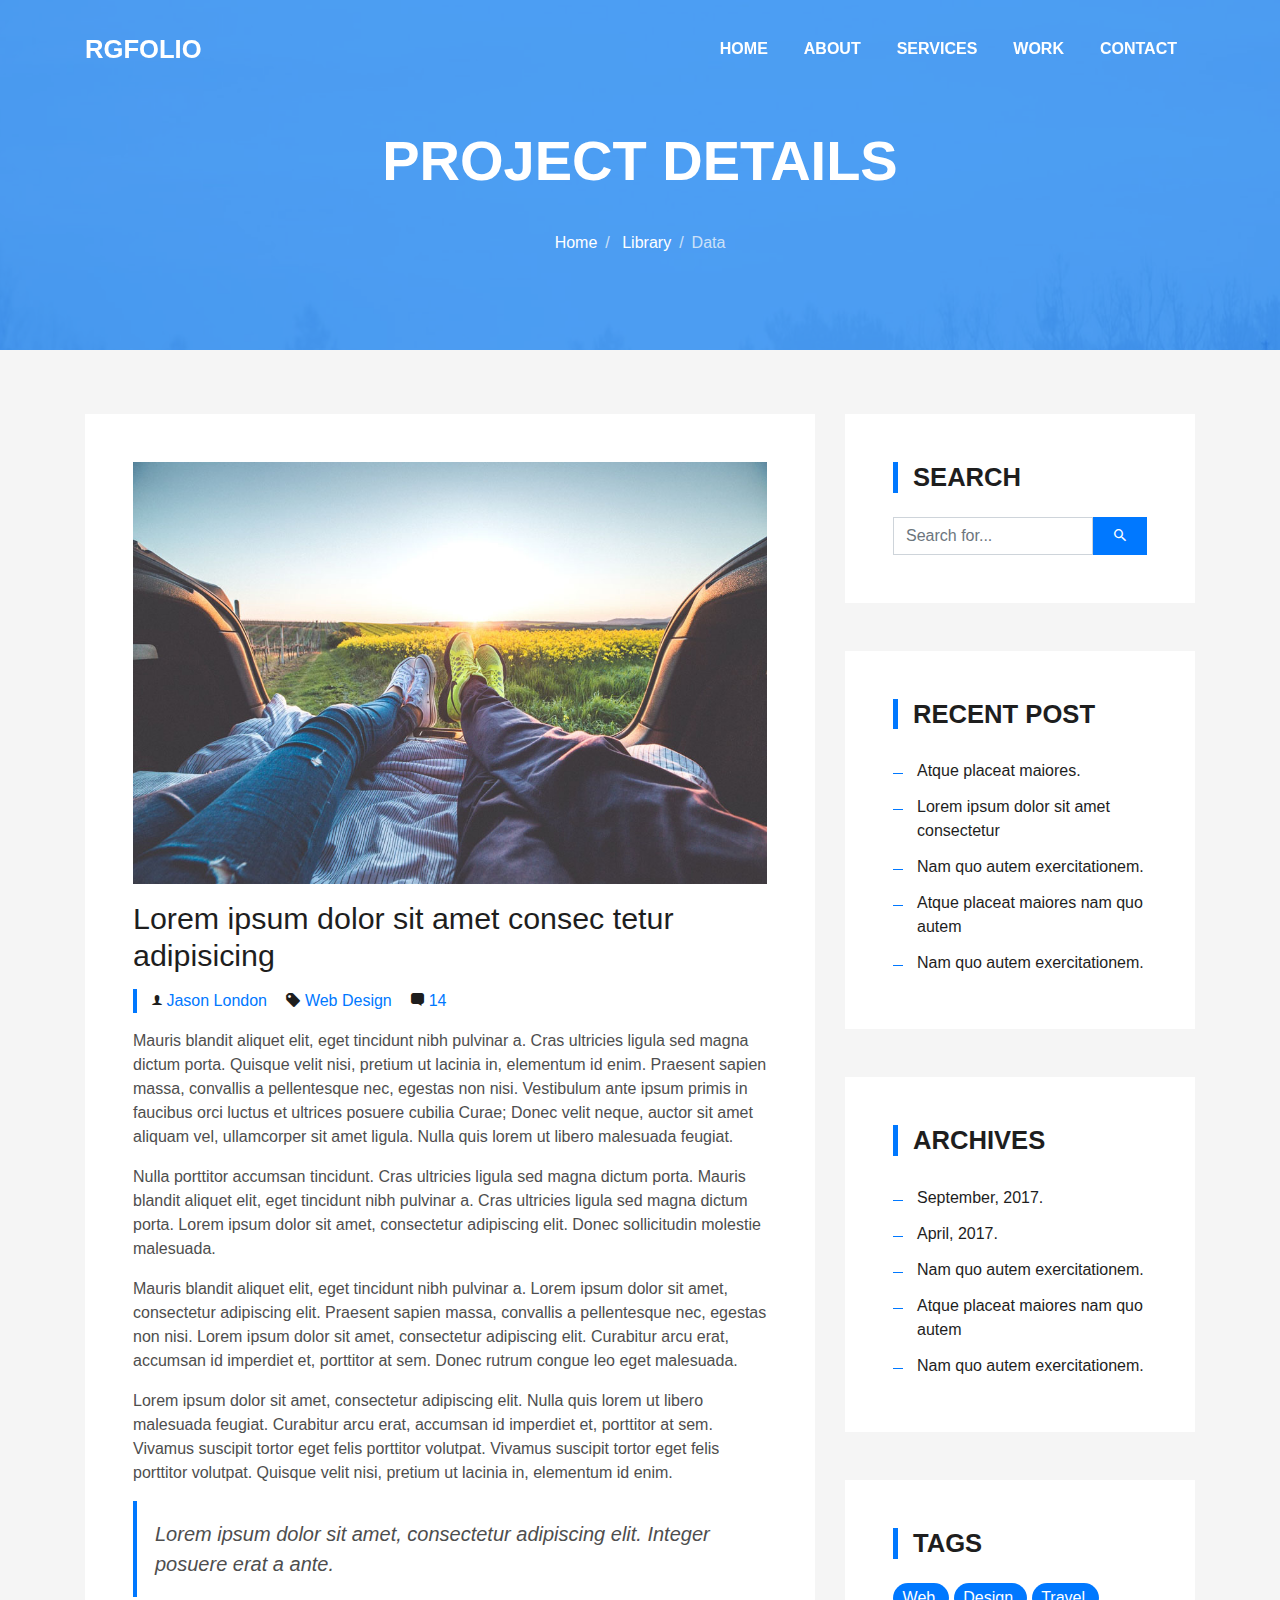
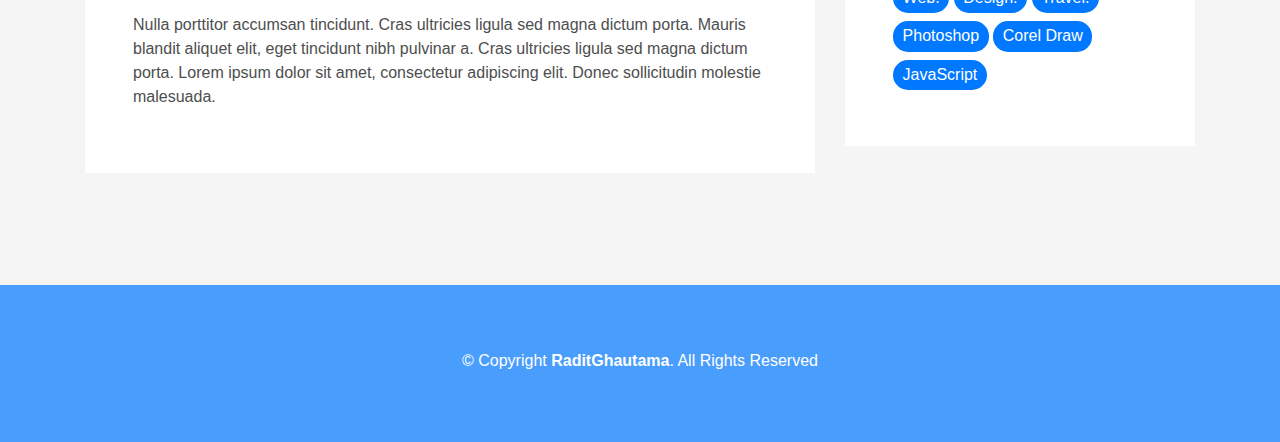
<file: blog-single.html>
<!DOCTYPE html>
<html lang="en">
<head>
  <meta charset="utf-8">
  <title>DevFolio Bootstrap Template</title>
  <meta content="width=device-width, initial-scale=1.0" name="viewport">
  <meta content="" name="keywords">
  <meta content="" name="description">

  <!-- Favicons -->
  <link href="img/favicon.png" rel="icon">
  <link href="img/apple-touch-icon.png" rel="apple-touch-icon">

  <!-- Bootstrap CSS File -->
  <link href="lib/bootstrap/css/bootstrap.min.css" rel="stylesheet">

  <!-- Libraries CSS Files -->
  <link href="lib/font-awesome/css/font-awesome.min.css" rel="stylesheet">
  <link href="lib/animate/animate.min.css" rel="stylesheet">
  <link href="lib/ionicons/css/ionicons.min.css" rel="stylesheet">
  <link href="lib/owlcarousel/assets/owl.carousel.min.css" rel="stylesheet">
  <link href="lib/lightbox/css/lightbox.min.css" rel="stylesheet">

  <!-- Main Stylesheet File -->
  <link href="css/style.css" rel="stylesheet">

  <!-- =======================================================
    Theme Name: DevFolio
    Theme URL: https://bootstrapmade.com/devfolio-bootstrap-portfolio-html-template/
    Author: BootstrapMade.com
    License: https://bootstrapmade.com/license/
  ======================================================= -->
</head>

<body>
  <!--/ Nav Star /-->
  <nav class="navbar navbar-b navbar-trans navbar-expand-md fixed-top" id="mainNav">
    <div class="container">
      <a class="navbar-brand js-scroll" href="#page-top">RGFOLIO</a>
      <button class="navbar-toggler collapsed" type="button" data-toggle="collapse" data-target="#navbarDefault"
        aria-controls="navbarDefault" aria-expanded="false" aria-label="Toggle navigation">
        <span></span>
        <span></span>
        <span></span>
      </button>
      <div class="navbar-collapse collapse justify-content-end" id="navbarDefault">
        <ul class="navbar-nav">
          <li class="nav-item">
            <a class="nav-link js-scroll" href="index.html">Home</a>
          </li>
          <li class="nav-item">
            <a class="nav-link js-scroll" href="#">About</a>
          </li>
          <li class="nav-item">
            <a class="nav-link js-scroll" href="#">Services</a>
          </li>
          <li class="nav-item">
            <a class="nav-link js-scroll" href="#">Work</a>
          </li>
          <li class="nav-item">
            <a class="nav-link js-scroll" href="#">Contact</a>
          </li>
        </ul>
      </div>
    </div>
  </nav>
  <!--/ Nav End /-->

  <!--/ Intro Skew Star /-->
  <div class="intro intro-single route bg-image" style="background-image: url(img/overlay-bg.jpg)">
    <div class="overlay-mf"></div>
    <div class="intro-content display-table">
      <div class="table-cell">
        <div class="container">
          <h2 class="intro-title mb-4">Project Details</h2>
          <ol class="breadcrumb d-flex justify-content-center">
            <li class="breadcrumb-item">
              <a href="#">Home</a>
            </li>
            <li class="breadcrumb-item">
              <a href="#">Library</a>
            </li>
            <li class="breadcrumb-item active">Data</li>
          </ol>
        </div>
      </div>
    </div>
  </div>
  <!--/ Intro Skew End /-->

  <!--/ Section Blog-Single Star /-->
  <section class="blog-wrapper sect-pt4" id="blog">
    <div class="container">
      <div class="row">
        <div class="col-md-8">
          <div class="post-box">
            <div class="post-thumb">
              <img src="img/post-1.jpg" class="img-fluid" alt="">
            </div>
            <div class="post-meta">
              <h1 class="article-title">Lorem ipsum dolor sit amet consec tetur adipisicing</h1>
              <ul>
                <li>
                  <span class="ion-ios-person"></span>
                  <a href="#">Jason London</a>
                </li>
                <li>
                  <span class="ion-pricetag"></span>
                  <a href="#">Web Design</a>
                </li>
                <li>
                  <span class="ion-chatbox"></span>
                  <a href="#">14</a>
                </li>
              </ul>
            </div>
            <div class="article-content">
              <p>
                Mauris blandit aliquet elit, eget tincidunt nibh pulvinar a. Cras ultricies ligula sed magna dictum
                porta. Quisque velit
                nisi, pretium ut lacinia in, elementum id enim. Praesent sapien massa, convallis a pellentesque
                nec, egestas non nisi. Vestibulum ante ipsum primis in faucibus orci luctus et ultrices posuere
                cubilia Curae; Donec velit neque, auctor sit amet aliquam vel, ullamcorper sit amet ligula.
                Nulla quis lorem ut libero malesuada feugiat.
              </p>
              <p>
                Nulla porttitor accumsan tincidunt. Cras ultricies ligula sed magna dictum porta. Mauris blandit
                aliquet elit, eget tincidunt
                nibh pulvinar a. Cras ultricies ligula sed magna dictum porta. Lorem ipsum dolor sit amet,
                consectetur adipiscing elit. Donec sollicitudin molestie malesuada.
              </p>
              <p>
                Mauris blandit aliquet elit, eget tincidunt nibh pulvinar a. Lorem ipsum dolor sit amet, consectetur
                adipiscing elit. Praesent
                sapien massa, convallis a pellentesque nec, egestas non nisi. Lorem ipsum dolor sit amet,
                consectetur adipiscing elit. Curabitur arcu erat, accumsan id imperdiet et, porttitor at
                sem. Donec rutrum congue leo eget malesuada.
              </p>
              <p>
                Lorem ipsum dolor sit amet, consectetur adipiscing elit. Nulla quis lorem ut libero malesuada feugiat.
                Curabitur arcu erat,
                accumsan id imperdiet et, porttitor at sem. Vivamus suscipit tortor eget felis porttitor
                volutpat. Vivamus suscipit tortor eget felis porttitor volutpat. Quisque velit nisi, pretium
                ut lacinia in, elementum id enim.
              </p>
              <blockquote class="blockquote">
                <p class="mb-0">Lorem ipsum dolor sit amet, consectetur adipiscing elit. Integer posuere erat a ante.</p>
              </blockquote>
              <p>
                Nulla porttitor accumsan tincidunt. Cras ultricies ligula sed magna dictum porta. Mauris blandit
                aliquet elit, eget tincidunt
                nibh pulvinar a. Cras ultricies ligula sed magna dictum porta. Lorem ipsum dolor sit amet,
                consectetur adipiscing elit. Donec sollicitudin molestie malesuada.
              </p>
            </div>
          </div>
          
          
        </div>
        <div class="col-md-4">
          <div class="widget-sidebar sidebar-search">
            <h5 class="sidebar-title">Search</h5>
            <div class="sidebar-content">
              <form>
                <div class="input-group">
                  <input type="text" class="form-control" placeholder="Search for..." aria-label="Search for...">
                  <span class="input-group-btn">
                    <button class="btn btn-secondary btn-search" type="button">
                      <span class="ion-android-search"></span>
                    </button>
                  </span>
                </div>
              </form>
            </div>
          </div>
          <div class="widget-sidebar">
            <h5 class="sidebar-title">Recent Post</h5>
            <div class="sidebar-content">
              <ul class="list-sidebar">
                <li>
                  <a href="#">Atque placeat maiores.</a>
                </li>
                <li>
                  <a href="#">Lorem ipsum dolor sit amet consectetur</a>
                </li>
                <li>
                  <a href="#">Nam quo autem exercitationem.</a>
                </li>
                <li>
                  <a href="#">Atque placeat maiores nam quo autem</a>
                </li>
                <li>
                  <a href="#">Nam quo autem exercitationem.</a>
                </li>
              </ul>
            </div>
          </div>
          <div class="widget-sidebar">
            <h5 class="sidebar-title">Archives</h5>
            <div class="sidebar-content">
              <ul class="list-sidebar">
                <li>
                  <a href="#">September, 2017.</a>
                </li>
                <li>
                  <a href="#">April, 2017.</a>
                </li>
                <li>
                  <a href="#">Nam quo autem exercitationem.</a>
                </li>
                <li>
                  <a href="#">Atque placeat maiores nam quo autem</a>
                </li>
                <li>
                  <a href="#">Nam quo autem exercitationem.</a>
                </li>
              </ul>
            </div>
          </div>
          <div class="widget-sidebar widget-tags">
            <h5 class="sidebar-title">Tags</h5>
            <div class="sidebar-content">
              <ul>
                <li>
                  <a href="#">Web.</a>
                </li>
                <li>
                  <a href="#">Design.</a>
                </li>
                <li>
                  <a href="#">Travel.</a>
                </li>
                <li>
                  <a href="#">Photoshop</a>
                </li>
                <li>
                  <a href="#">Corel Draw</a>
                </li>
                <li>
                  <a href="#">JavaScript</a>
                </li>
              </ul>
            </div>
          </div>
        </div>
      </div>
    </div>
  </section>
  <!--/ Section Blog-Single End /-->

  <!--/ Section Contact-Footer Star /-->
  <section class="paralax-mf footer-paralax bg-image sect-mt4 route" style="background-image: url(img/overlay-bg.jpg)">
    <div class="overlay-mf"></div>
    <footer>
      <div class="container">
        <div class="row">
          <div class="col-sm-12">
            <div class="copyright-box">
              <p class="copyright">&copy; Copyright <strong>RaditGhautama</strong>. All Rights Reserved</p>
            </div>
          </div>
        </div>
      </div>
    </footer>
  </section>
  <!--/ Section Contact-footer End /-->

  <a href="#" class="back-to-top"><i class="fa fa-chevron-up"></i></a>
  <div id="preloader"></div>

  <!-- JavaScript Libraries -->
  <script src="lib/jquery/jquery.min.js"></script>
  <script src="lib/jquery/jquery-migrate.min.js"></script>
  <script src="lib/popper/popper.min.js"></script>
  <script src="lib/bootstrap/js/bootstrap.min.js"></script>
  <script src="lib/easing/easing.min.js"></script>
  <script src="lib/counterup/jquery.waypoints.min.js"></script>
  <script src="lib/counterup/jquery.counterup.js"></script>
  <script src="lib/owlcarousel/owl.carousel.min.js"></script>
  <script src="lib/lightbox/js/lightbox.min.js"></script>
  <script src="lib/typed/typed.min.js"></script>
  <!-- Contact Form JavaScript File -->
  <script src="contactform/contactform.js"></script>

  <!-- Template Main Javascript File -->
  <script src="js/main.js"></script>

</body>
</html>
</file>
<file: css/style.css>
/*
  Theme Name: DevFolio
  Theme URL: https://bootstrapmade.com/devfolio-bootstrap-portfolio-html-template/
  Author: BootstrapMade.com
  License: https://bootstrapmade.com/license/
*/

/*======================================
//--//-->   STYLES GENERALES
======================================*/

body {
  background-color: #f5f5f5;
  color: #4e4e4e;
}

h1,
h2,
h3,
h4,
h5,
h6 {
  color: #1e1e1e;
}

a {
  color: #1e1e1e;
  transition: all 0.5s ease-in-out;
}



a:hover {
  color: #0078ff;
  text-decoration: none;
  transition: all 0.5s ease-in-out;
}

.p-r {
  position: relative;
}

.color-a {
  color: #0078ff;
}

.color-d {
  color: #f5f5f5;
}

.color-text-a {
  color: #4e4e4e;
}

.box-shadow,
.paralax-mf,
.service-box,
.work-box,
.card-blog {
  box-shadow: 0 13px 8px -10px rgba(0, 0, 0, 0.1);
}

.box-shadow-a,
.button:hover {
  box-shadow: 0 0 0 4px #cde1f8;
}

.display-5 {
  font-size: 2.5rem;
  font-weight: 300;
  line-height: 1.1;
}

.display-6 {
  font-size: 2rem;
  font-weight: 300;
  line-height: 1.1;
}

.avatar {
  width: 32px;
  height: 32px;
  margin-right: 4px;
  overflow: hidden;
}

.bg-image {
  background-repeat: no-repeat;
  background-attachment: fixed;
  background-size: cover;
  background-position: center center;
}

.overlay-mf {
  background-color: #0078ff;
}

.overlay-mf {
  position: absolute;
  top: 0;
  left: 0px;
  padding: 0;
  height: 100%;
  width: 100%;
  opacity: .7;
}

.paralax-mf {
  position: relative;
  padding: 8rem 0;
}

.display-table {
  width: 100%;
  height: 100%;
  display: table;
}

.table-cell {
  display: table-cell;
  vertical-align: middle;
}

/*--/ Sections /--*/

.sect-4 {
  padding: 4rem 0;
}

.sect-pt4 {
  padding-top: 4rem;
}

.sect-mt4 {
  margin-top: 4rem;
}

/*--/ Title s /--*/

.title-s {
  font-weight: 600;
  color: #1e1e1e;
  font-size: 1.1rem;
}

/*--/ Title A /--*/

.title-box {
  margin-bottom: 4rem;
}

.title-a {
  font-size: 3rem;
  font-weight: bold;
  text-transform: uppercase;
}

.subtitle-a {
  color: #4e4e4e;
}

.line-mf {
  width: 40px;
  height: 5px;
  background-color: #0078ff;
  margin: 0 auto;
}

/*--/ Title Left /--*/

.title-box-2 {
  margin-bottom: 3rem;
}

.title-left {
  font-size: 2rem;
  position: relative;
}

.title-left:before {
  content: '';
  position: absolute;
  height: 3px;
  background-color: #0078ff;
  width: 100px;
  bottom: -12px;
}

/*------/ Box /------*/

.box-pl2 {
  padding-left: 2rem;
}

.box-shadow-full {
  padding: 3rem 1.25rem;
  position: relative;
  background-color: #fff;
  margin-bottom: 3rem;
  z-index: 2;
  box-shadow: 0 1px 1px 0 rgba(0, 0, 0, 0.06), 0 2px 5px 0 rgba(0, 0, 0, 0.2);
}

/*------/ Socials /------*/

.socials {
  padding: 1.5rem 0;
}

.socials ul li {
  display: inline-block;
}

.socials .ico-circle {
  height: 40px;
  width: 40px;
  font-size: 1.7rem;
  border-radius: 50%;
  line-height: 1.4;
  margin: 0 15px 0 0;
  box-shadow: 0 0 0 3px #0078ff;
  transition: all 500ms ease;
}

.socials .ico-circle:hover {
  background-color: #0078ff;
  color: #fff;
  box-shadow: 0 0 0 3px #cde1f8;
  transition: all 500ms ease;
}

/*------/ Ul resect /------*/

.ul-resect,
.socials ul,
.list-ico,
.blog-wrapper .post-meta ul,
.box-comments .list-comments,
.widget-sidebar .list-sidebar,
.widget-tags ul {
  list-style: none;
  padding-left: 0;
  margin-bottom: 0;
}

.list-ico {
  line-height: 2;
}

.list-ico span {
  color: #0078ff;
  margin-right: 10px;
}

/*------/ Ico Circle /------*/

.ico-circle {
  height: 100px;
  width: 100px;
  font-size: 2rem;
  border-radius: 50%;
  line-height: 1.55;
  margin: 0 auto;
  text-align: center;
  box-shadow: 0 0 0 10px #0078ff;
  display: block;
}

/*------/ Owl Carousel /------*/

.owl-theme .owl-dots {
  text-align: center;
  margin-top: 18px;
}

.owl-theme .owl-dots .owl-dot {
  display: inline-block;
}

.owl-theme .owl-dots .owl-dot span {
  width: 18px;
  height: 7px;
  margin: 5px 5px;
  background: #cde1f8;
  border: 0px solid #cde1f8;
  display: block;
  transition: all 0.6s ease-in-out;
  cursor: pointer;
}

.owl-theme .owl-dots .owl-dot:hover span {
  background-color: #cde1f8;
}

.owl-theme .owl-dots .owl-dot.active span {
  background-color: #1B1B1B;
  width: 25px;
}

/*--/ Scrolltop s /--*/

.scrolltop-mf {
  position: relative;
  display: none;
}

.scrolltop-mf span {
  z-index: 999;
  position: fixed;
  width: 42px;
  height: 42px;
  background-color: #0078ff;
  opacity: .7;
  font-size: 1.6rem;
  line-height: 1.5;
  text-align: center;
  color: #fff;
  top: auto;
  left: auto;
  right: 30px;
  bottom: 50px;
  cursor: pointer;
  border-radius: 50%;
}

/* Back to top button */

.back-to-top {
  position: fixed;
  display: none;
  background: #0078ff;
  color: #fff;
  width: 44px;
  height: 44px;
  text-align: center;
  line-height: 1;
  font-size: 16px;
  border-radius: 50%;
  right: 15px;
  bottom: 15px;
  transition: background 0.5s;
  z-index: 11;
}

.back-to-top i {
  padding-top: 12px;
  color: #fff;
}

/* Prelaoder */

#preloader {
  position: fixed;
  top: 0;
  left: 0;
  right: 0;
  bottom: 0;
  z-index: 9999;
  overflow: hidden;
  background: #fff;
}

#preloader:before {
  content: "";
  position: fixed;
  top: calc(50% - 30px);
  left: calc(50% - 30px);
  border: 6px solid #f2f2f2;
  border-top: 6px solid #0078ff;
  border-radius: 50%;
  width: 60px;
  height: 60px;
  -webkit-animation: animate-preloader 1s linear infinite;
  animation: animate-preloader 1s linear infinite;
}

@-webkit-keyframes animate-preloader {
  0% {
    -webkit-transform: rotate(0deg);
    transform: rotate(0deg);
  }

  100% {
    -webkit-transform: rotate(360deg);
    transform: rotate(360deg);
  }
}

@keyframes animate-preloader {
  0% {
    -webkit-transform: rotate(0deg);
    transform: rotate(0deg);
  }

  100% {
    -webkit-transform: rotate(360deg);
    transform: rotate(360deg);
  }
}

/*======================================
//--//-->   NAVBAR
======================================*/

.navbar-b {
  transition: all .5s ease-in-out;
  background-color: transparent;
  padding-top: 1.563rem;
  padding-bottom: 1.563rem;
}

.navbar-b.navbar-reduce {
  box-shadow: 0px 6px 9px 0px rgba(0, 0, 0, 0.06);
}

.navbar-b.navbar-trans .nav-item,
.navbar-b.navbar-reduce .nav-item {
  position: relative;
  padding-right: 10px;
  padding-left: 0;
}

.navbar-b.navbar-trans .nav-link,
.navbar-b.navbar-reduce .nav-link {
  color: #fff;
  text-transform: uppercase;
  font-weight: 600;
}

.navbar-b.navbar-trans .nav-link:before,
.navbar-b.navbar-reduce .nav-link:before {
  content: '';
  position: absolute;
  margin-left: 0px;
  width: 0%;
  bottom: 0;
  left: 0;
  height: 2px;
  transition: all 500ms ease;
}

.navbar-b.navbar-trans .nav-link:hover,
.navbar-b.navbar-reduce .nav-link:hover {
  color: #1B1B1B;
}

.navbar-b.navbar-trans .nav-link:hover:before,
.navbar-b.navbar-reduce .nav-link:hover:before {
  width: 35px;
}

.navbar-b.navbar-trans .show > .nav-link:before,
.navbar-b.navbar-trans .active > .nav-link:before,
.navbar-b.navbar-trans .nav-link.show:before,
.navbar-b.navbar-trans .nav-link.active:before,
.navbar-b.navbar-reduce .show > .nav-link:before,
.navbar-b.navbar-reduce .active > .nav-link:before,
.navbar-b.navbar-reduce .nav-link.show:before,
.navbar-b.navbar-reduce .nav-link.active:before {
  width: 35px;
}

.navbar-b.navbar-trans .nav-link:before {
  background-color: #fff;
}

.navbar-b.navbar-trans .nav-link:hover {
  color: #fff;
}

.navbar-b.navbar-trans .show > .nav-link,
.navbar-b.navbar-trans .active > .nav-link,
.navbar-b.navbar-trans .nav-link.show,
.navbar-b.navbar-trans .nav-link.active {
  color: #fff;
}

.navbar-b.navbar-reduce {
  transition: all .5s ease-in-out;
  background-color: #fff;
  padding-top: 15px;
  padding-bottom: 15px;
}

.navbar-b.navbar-reduce .nav-link {
  color: #0078ff;
}

.navbar-b.navbar-reduce .nav-link:before {
  background-color: #0078ff;
}

.navbar-b.navbar-reduce .nav-link:hover {
  color: #0078ff;
}

.navbar-b.navbar-reduce .show > .nav-link,
.navbar-b.navbar-reduce .active > .nav-link,
.navbar-b.navbar-reduce .nav-link.show,
.navbar-b.navbar-reduce .nav-link.active {
  color: #0078ff;
}

.navbar-b.navbar-reduce .navbar-brand {
  color: #0078ff;
}

.navbar-b.navbar-reduce .navbar-toggler span {
  background-color: #1B1B1B;
}

.navbar-b .navbar-brand {
  color: #fff;
  font-size: 1.6rem;
  font-weight: 600;
}

.navbar-b .navbar-nav .dropdown-item.show .dropdown-menu,
.navbar-b .dropdown.show .dropdown-menu,
.navbar-b .dropdown-btn.show .dropdown-menu {
  -webkit-transform: translate3d(0px, 0px, 0px);
  transform: translate3d(0px, 0px, 0px);
  visibility: visible !important;
}

.navbar-b .dropdown-menu {
  margin: 1.12rem 0 0;
  border-radius: 0;
}

.navbar-b .dropdown-menu .dropdown-item {
  padding: .7rem 1.7rem;
  transition: all 500ms ease;
}

.navbar-b .dropdown-menu .dropdown-item:hover {
  background-color: #0078ff;
  color: #fff;
  transition: all 500ms ease;
}

.navbar-b .dropdown-menu .dropdown-item.active {
  background-color: #0078ff;
}

/*--/ Hamburger Navbar /--*/

.navbar-toggler {
  position: relative;
}

.navbar-toggler:focus,
.navbar-toggler:active {
  outline: 0;
}

.navbar-toggler span {
  display: block;
  background-color: #fff;
  height: 3px;
  width: 25px;
  margin-top: 4px;
  margin-bottom: 4px;
  -webkit-transform: rotate(0deg);
  transform: rotate(0deg);
  left: 0;
  opacity: 1;
}

.navbar-toggler span:nth-child(1),
.navbar-toggler span:nth-child(3) {
  transition: -webkit-transform .35s ease-in-out;
  transition: transform .35s ease-in-out;
  transition: transform .35s ease-in-out, -webkit-transform .35s ease-in-out;
}

.navbar-toggler:not(.collapsed) span:nth-child(1) {
  position: absolute;
  left: 12px;
  top: 10px;
  -webkit-transform: rotate(135deg);
  transform: rotate(135deg);
  opacity: 0.9;
}

.navbar-toggler:not(.collapsed) span:nth-child(2) {
  height: 12px;
  visibility: hidden;
  background-color: transparent;
}

.navbar-toggler:not(.collapsed) span:nth-child(3) {
  position: absolute;
  left: 12px;
  top: 10px;
  -webkit-transform: rotate(-135deg);
  transform: rotate(-135deg);
  opacity: 0.9;
}

/*======================================
//--//-->   INTRO
======================================*/

.intro {
  height: 100vh;
  position: relative;
  color: #fff;
}

.intro .intro-content {
  text-align: center;
  position: absolute;
}

.intro .overlay-itro {
  background-color: rgba(0, 0, 0, 0.6);
  position: absolute;
  top: 0;
  left: 0px;
  padding: 0;
  height: 100%;
  width: 100%;
  opacity: .9;
}

.intro .intro-title {
  color: #fff;
  font-weight: 600;
  font-size: 3rem;
}

.intro .intro-subtitle {
  font-size: 1.5rem;
  font-weight: 300;
}

.intro .text-slider-items {
  display: none;
}

.intro-single {
  height: 350px;
}

.intro-single .intro-content {
  margin-top: 30px;
}

.intro-single .intro-title {
  text-transform: uppercase;
  font-size: 3rem;
}

.intro-single .breadcrumb {
  background-color: transparent;
  color: #0078ff;
}

.intro-single .breadcrumb .breadcrumb-item:before {
  color: #cde1f8;
}

.intro-single .breadcrumb .breadcrumb-item.active {
  color: #cde1f8;
}

.intro-single .breadcrumb a {
  color: #fff;
}

/*======================================
//--//-->   ABOUT
======================================*/

.about-mf .box-shadow-full {
  padding-top: 4rem;
  padding-bottom: 4rem;
}

.about-mf .about-img {
  margin-bottom: 2rem;
}

.about-mf .about-img img {
  margin-left: 10px;
}

.skill-mf span {
  color: #4e4e4e;
}

.skill-mf .progress {
  background-color: #cde1f8;
  margin: .5rem 0 1.2rem 0;
  border-radius: 0;
  height: .7rem;
}

.skill-mf .progress .progress-bar {
  height: .7rem;
  background-color: #0078ff;
}

.qualification__title{
  display: flex;
  justify-content: center;
  align-items: center;
  column-gap: .5rem;
  font-size: var(--small-font-size);
  font-weight: var(--font-semi-bold);
  margin-bottom: 2rem;
}
.qualification__title i{
  font-size: 1rem;
  font-weight: initial;
}

.qualification__info{
  display: grid;
  row-gap: 2rem;
}
.qualification__name{
  font-size: var(--normal-font-size);
  margin-bottom: 1.25rem;
}

.qualification__country,
.qualification__year{
  display: block;
  font-size: var(--small-font-size);
  color: var(--text-color-light);
}
.qualification__country{
  margin-bottom: .75rem;
}

/*======================================
//--//-->   SERVICES
======================================*/

.service-box {
  background-color: #fff;
  padding: 2.5rem 1.3rem;
  border-radius: 1rem;
  margin-bottom: 3rem;
}

.service-box:hover .ico-circle {
  transition: all 500ms ease;
  color: #fff;
  background-color: #0078ff;
  box-shadow: 0 0 0 10px #cde1f8;
}

.service-box .service-ico {
  margin-bottom: 1rem;
  color: #1e1e1e;
}

.service-box .ico-circle {
  transition: all 500ms ease;
  font-size: 4rem;
}

.service-box .s-title {
  font-size: 1.4rem;
  text-transform: uppercase;
  text-align: center;
  padding: .4rem 0;
}

.service-box .s-description {
  color: #4e4e4e;
}

/*======================================
//--//-->   COUNTER
======================================*/

.counter-box {
  color: #fff;
  text-align: center;
}

.counter-ico {
  margin-bottom: 1rem;
}

.counter-ico .ico-circle {
  height: 60px;
  width: 60px;
  line-height: 1.8;
  box-shadow: 0 0 0 10px #cde1f8;
}

.counter-num .counter {
  font-size: 2rem;
  margin-bottom: 0;
}

/*======================================
//--//-->   PORTFOLIO
======================================*/

.work-box {
  margin-bottom: 3rem;
  -webkit-backface-visibility: hidden;
  backface-visibility: hidden;
  background-color: #fff;
}

.work-box:hover img {
  -webkit-transform: scale(1.3);
  transform: scale(1.3);
}

.work-img {
  display: block;
  overflow: hidden;
}

.work-img img {
  transition: all 1s;
}

.work-content {
  padding: 2rem 3% 1rem 4%;
}

.work-content .w-more {
  color: #4e4e4e;
  font-size: .8rem;
}

.work-content .w-more .w-ctegory {
  color: #0078ff;
}

.work-content .w-like {
  font-size: 2.5rem;
  color: #0078ff;
  float: right;
}

.work-content .w-like a {
  color: #0078ff;
}

.work-content .w-like .num-like {
  font-size: .7rem;
}

.w-title {
  font-size: 1.2rem;
}


/*======================================
//--//-->   BLOG
======================================*/

.card-blog .card-body {
  position: relative;
}

.card-blog .card-category-box {
  position: absolute;
  text-align: center;
  top: -16px;
  left: 15px;
  right: 15px;
  line-height: 25px;
  overflow: hidden;
}

.card-blog .card-category {
  display: inline-block;
  color: #fff;
  padding: 0 15px 5px;
  overflow: hidden;
  background-color: #0078ff;
  border-radius: 4px;
}

.card-blog .card-category .category {
  color: #fff;
  display: inline-block;
  text-transform: uppercase;
  font-size: .7rem;
  letter-spacing: .1px;
  margin-bottom: 0;
}

.card-blog .card-title {
  font-size: 1.3rem;
  margin-top: .6rem;
}

.card-blog .card-description {
  color: #4e4e4e;
}

.card-blog .post-author {
  display: inline-block;
}

.card-blog .post-date {
  color: #4e4e4e;
  display: inline-block;
  float: right;
}

/*======================================
//--//-->   BLOG-SINGLE
======================================*/

.post-box,
.form-comments,
.box-comments,
.widget-sidebar {
  padding: 2rem;
  background-color: #fff;
  margin-bottom: 3rem;
}

.blog-wrapper .article-title {
  font-size: 1.5rem;
}

.blog-wrapper .post-meta {
  margin: 1rem 0;
}

.blog-wrapper .post-meta ul {
  border-left: 4px solid #0078ff;
  margin-top: 1rem;
}

.blog-wrapper .post-meta ul li {
  display: inline-block;
  margin-left: 15px;
}

.blog-wrapper .post-meta ul a {
  color: #0078ff;
}

.blog-wrapper .post-meta ul span {
  color: #1e1e1e;
}

.blog-wrapper .blockquote {
  border-left: 4px solid #0078ff;
  padding: 18px;
  font-style: italic;
}



/*------/ Sidebar /------*/

.widget-sidebar .sidebar-title {
  font-size: 1.6rem;
  font-weight: 600;
  border-left: 5px solid #0078ff;
  padding-left: 15px;
  text-transform: uppercase;
  margin-bottom: 1.5rem;
}

.widget-sidebar .list-sidebar li {
  position: relative;
  padding: 6px 0 6px 24px;
}

.widget-sidebar .list-sidebar li:before {
  position: absolute;
  content: "";
  width: 10px;
  height: 1px;
  left: 0;
  background-color: #0078ff;
  top: 20px;
}

.sidebar-search input {
  background-color: #fff;
  border-radius: 0;
  transition: all 0.5s ease-in-out;
}

.sidebar-search .btn-search {
  background-color: #0078ff;
  border-color: #0078ff;
  border-radius: 0;
  padding-left: 20px;
  padding-right: 20px;
}

.widget-tags ul li {
  display: inline-block;
  background-color: #0078ff;
  padding: .2rem .6rem;
  margin-bottom: .5rem;
  border-radius: 15px;
}

.widget-tags ul li a {
  color: #fff;
}

/*======================================
//--//-->   CONTACT
======================================*/

.footer-paralax {
  padding: 4rem 0 0 0;
}

.contact-mf {
  margin-top: 4rem;
}

/*======================================
//--//-->   FOOTER
======================================*/

footer {
  text-align: center;
  color: #fff;
  padding-bottom: 4rem;
}

footer .copyright {
  margin-bottom: .3rem;
}

footer .credits {
  margin-bottom: 0;
}

footer .credits a {
  color: #fff;
}

/*======================================
//--//-->   CONtaCT FORM
======================================*/



.validation {
  color: red;
  display: none;
  margin: 0 0 20px;
  font-weight: 400;
  font-size: 13px;
}

/*======================================
//--//-->   BUTTON
======================================*/

.button {
  display: inline-block;
  padding: .3rem .6rem;
  text-align: center;
  vertical-align: middle;
  -webkit-user-select: none;
  -moz-user-select: none;
  -ms-user-select: none;
  user-select: none;
  font-size: 1rem;
  border-radius: .3rem;
  border: 1px solid transparent;
  transition: all 500ms ease;
  cursor: pointer;
}

.button:focus {
  outline: 0;
}

.button:hover {
  background-color: #0062d3;
  color: #fff;
  transition: all 500ms ease;
}

.button-a {
  background-color: #0078ff;
  color: #fff;
  border-color: #cde1f8;
}

.button-big {
  padding: .9rem 2.3rem;
  font-size: 1.2rem;
}

.button-rouded {
  border-radius: 5rem;
}

.btn-lg {
  padding: .5rem 1rem;
  font-size: 1.25rem;
  line-height: 1.5;
  border-radius: .3rem;
}

@media (min-width: 577px) {
  .counter-box {
    margin-bottom: 1.8rem;
  }
}

@media (min-width: 767px) {
  .about-mf .box-pl2 {
    margin-top: 3rem;
    padding-left: 0rem;
  }

  .card-blog {
    margin-bottom: 3rem;
  }

  .contact-mf .box-pl2 {
    margin-top: 3rem;
    padding-left: 0rem;
  }
}

@media (min-width: 768px) {
  .box-shadow-full {
    padding: 3rem;
  }

  .navbar-b.navbar-trans .nav-item,
  .navbar-b.navbar-reduce .nav-item {
    padding-left: 10px;
  }

  .navbar-b.navbar-trans .nav-link:before,
  .navbar-b.navbar-reduce .nav-link:before {
    margin-left: 18px;
  }

  .intro .intro-title {
    font-size: 4.5rem;
  }

  .intro .intro-subtitle {
    font-size: 2.5rem;
  }

  .intro-single .intro-title {
    font-size: 3.5rem;
  }

  .testimonial-box .description {
    padding: 0 5rem;
  }

  .post-box,
  .form-comments,
  .box-comments,
  .widget-sidebar {
    padding: 3rem;
  }

  .blog-wrapper .article-title {
    font-size: 1.9rem;
  }

  .box-comments .list-comments .comment-author {
    font-size: 1.5rem;
  }
}

@media (min-width: 992px) {
  .testimonial-box .description {
    padding: 0 8rem;
  }
}

@media (min-width: 1200px) {
  .testimonial-box .description {
    padding: 0 13rem;
  }
}

@media (max-width: 1024px) {
  .bg-image {
    background-attachment: scroll;
  }
}

@media (max-width: 768px) {
  .back-to-top {
    bottom: 15px;
  }
}
</file>
